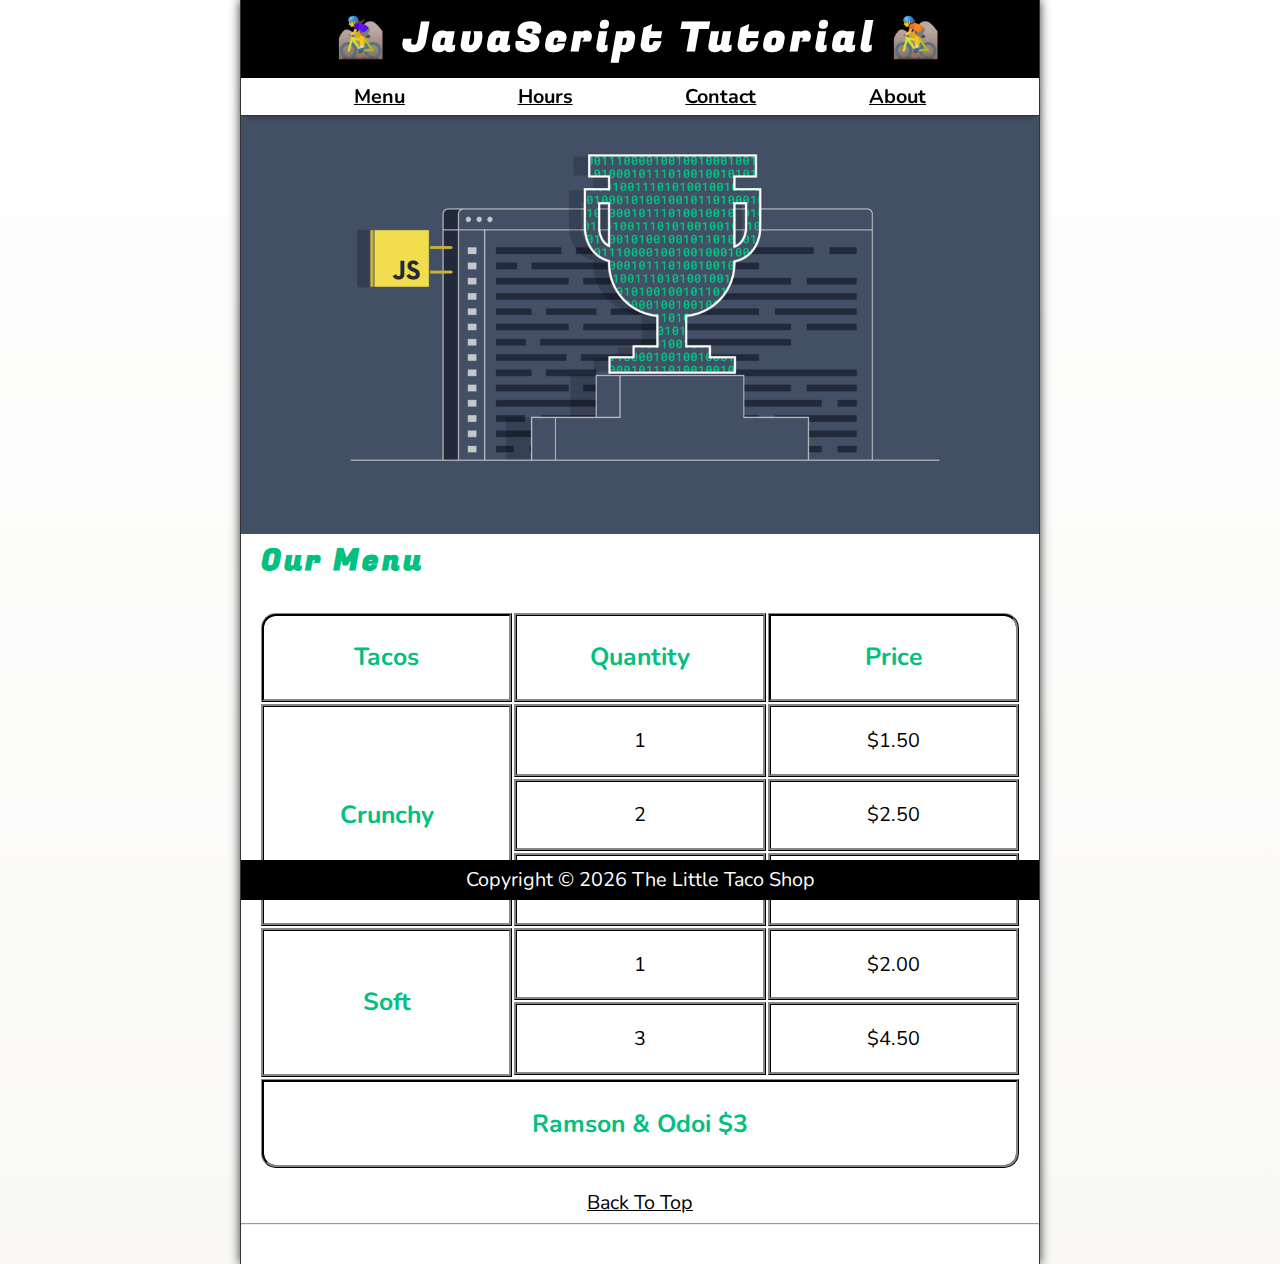
<file: index.html>
<!DOCTYPE html>
<html lang="en">
  <head>
    <meta charset="UTF-8" />
    <meta name="author" content="Ramson Odoi" />
    <meta
      name="description"
      content="The official website for the Little Taco Shop"
    />
    <meta http-equiv="X-UA-Compatible" content="IE=edge" />
    <meta name="viewport" content="width=device-width, initial-scale=1.0" />
    <title>The Little Taco Shop</title>
    <link rel="icon" href="favicon.ico" type="image/x-icon" />
    <link rel="stylesheet" href="/css/style.css">
    <script src="/js/main.js" defer></script>
  </head>

  <body>
    <header class="header">
      <h1 class="header__h1">JavaScript Tutorial</h1>
      <nav class="header__nav">
        <ul class="header__ul">
          <li>
            <a href="#menu"> Menu</a>
          </li>
          <li>
            <a href="hours.html"> Hours</a>
          </li>
          <li>
            <a href="contact.html">Contact</a>
          </li>
          <li>
            <a href="about.html"
              >About</a
            >
          </li>
        </ul>
      </nav>
    </header>
    <section class="hero">
        <h2 class="hero__h2">Bienvenidos!</h2>
        <figure>
            <img
              src="/img/JavaScript-Coding-Challenge_Luke-Newsletter.png"
              alt="JavaScript Coding Challenge"
              title="I love Javascript"
              width="1221"
              height="640"
            />
            <figcaption class="offscreen">JavaScript Coding Challenge</figcaption>
          </figure>
    </section>
    <main class="main">
      <article id="menu" class="main__">
        <h2>
            Our Menu
        </h2>
        <table class="menu__container" aria-describedby="blue">
                <thead>
                    <tr>
                        <th class="menu__header" scope="col">Tacos</th>
                        <th class="menu__header" scope="col">Quantity</th>
                        <th class="menu__header" scope="col">Price</th>
                    </tr>
                </thead>
                <tbody>
                    <tr>
                        <th class="menu__item menu__cr" scope="row" rowspan="3">
                            Crunchy
                        </th>
                        <td class="menu__item">1</td>
                        <td class="menu__item">$1.50</td>
                    </tr>
                    <tr>
                        <td class="menu__item">2</td>
                        <td class="menu__item">$2.50</td>
                    </tr>
                    <tr>
                        <td class="menu__item">3</td>
                        <td class="menu__item">$3.25</td>
                    </tr>
                    <tr>
                        <th class="menu__item menu__sf" scope="row" rowspan="3">Soft</th>
                        <td class="menu__item">1</td>
                        <td class="menu__item">$2.00</td>
                    </tr>
                    <tr>
                        <td class="menu__item">3</td>
                        <td class="menu__item">$4.50</td>
                    </tr>
                   
                </tbody>
                <tfoot>
                    <tr>
                        <td class="menu__item menu__cs" colspan="3"> Ramson &amp; Odoi $3</td>
                    </tr>
                </tfoot>   
        </table>
        <p class="center">
            <a href="#">Back To Top</a>
        </p>
      </article>
    </main>
    <hr>
    <footer class="footer">
        <p>
           <span class="nowrap"> Copyright &copy; <time id="year"></time> </span>
            <span class="nowrap">The Little Taco Shop </span>   
         </p>
    </footer>
  </body>
</html>
</file>
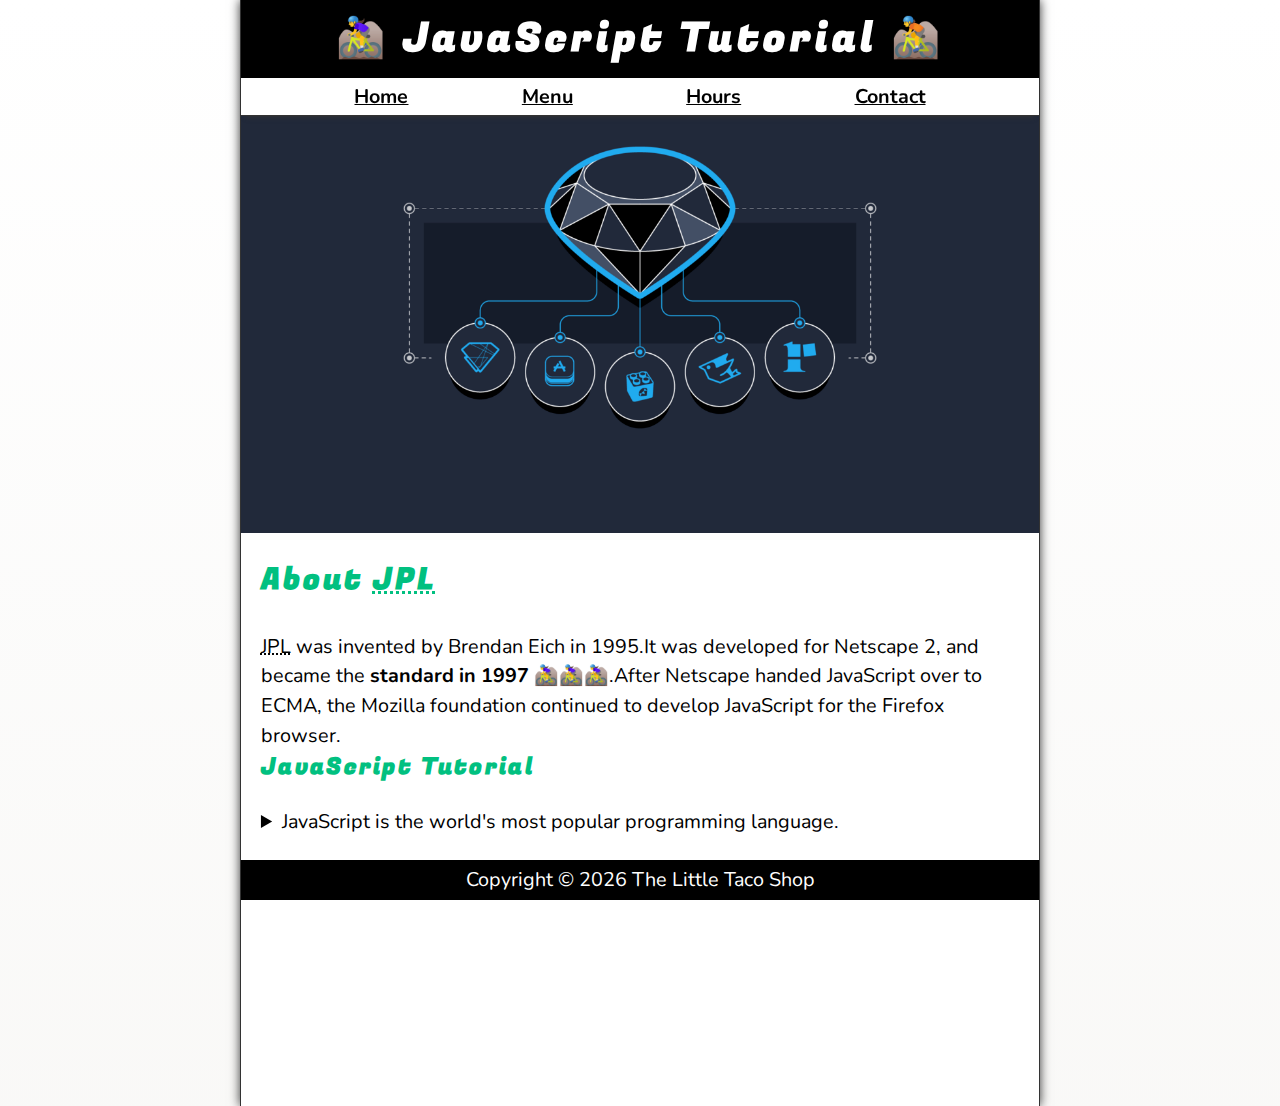
<file: about.html>
<!DOCTYPE html>
<html lang="en">
    <head>
        <meta charset="UTF-8" />
        <meta name="author" content="Ramson Odoi" />
        <meta
          name="description"
          content="About The Little Taco Shop"
        />
        <meta http-equiv="X-UA-Compatible" content="IE=edge" />
        <meta name="viewport" content="width=device-width, initial-scale=1.0" />
        <title>About The Little Taco Shop</title>
        <link rel="icon" href="favicon.ico" type="image/x-icon" />
        <link rel="stylesheet" href="/css/style.css">
        <script src="/js/main.js" defer></script>
      </head>
<body>
    <header class="header">
        <h1 class="header__h1"> JavaScript Tutorial</h1>
        <nav class="header__nav">
          <ul class="header__ul">
            <li>
                <a href="/"
                  >Home</a
                >
              </li>
            <li>
              <a href="/#menu"> Menu</a>
            </li>
            <li>
              <a href="hours.html"> Hours</a>
            </li>
            <li>
              <a href="contact.html">Contact</a>
            </li>
            
          </ul>
        </nav>
      </header>
      <section class="hero">
          <figure>
              <img
                src="img/the-many-shades-of-the-ruby-programming-language-Waldek_Newsletter.png"
                alt="many shades of the ruby programming language"
                title="many shades of the ruby programming language!"
                width="1223"
                height="640"
              />
              <figcaption class="offscreen">The manny shades of the ruby programming language                               </figcaption>
            </figure>
      </section>
      <main class="main">
        <article id="about" class="main__article about">
          <h2>About <abbr title="Javascript Programming Language">JPL</abbr></h2>
          <p>
            <abbr title="Javascript Programming Language">JPL</abbr> was invented
            by Brendan Eich in <time datetime="1995">1995</time>.It was developed
            for Netscape 2, and became the
            <strong>standard in 1997</strong> 🚵‍♀️🚵‍♀️🚵‍♀️.After Netscape handed
            JavaScript over to ECMA, the Mozilla foundation continued to develop
            JavaScript for the Firefox browser.
          </p>
          <aside class="about__trivia">
            <h3>JavaScript Tutorial</h3>
            <details>
              <summary>
                JavaScript is the world's most popular programming language.</summary>
                <p class="about__trivia-answer">
                JavaScript is the programming language of the Web. JavaScript is
                easy to learn
                One of many JavaScript HTML methods is getElementById().
              </p>
            </details>
          </aside>
        </article>
      </main>
      <footer class="footer">
        <p>
          <span class="nowrap"> Copyright &copy; <time id="year"></time> </span>
            <span class="nowrap">The Little Taco Shop </span>   
         </p>
    </footer>
</body>
</html>
</file>
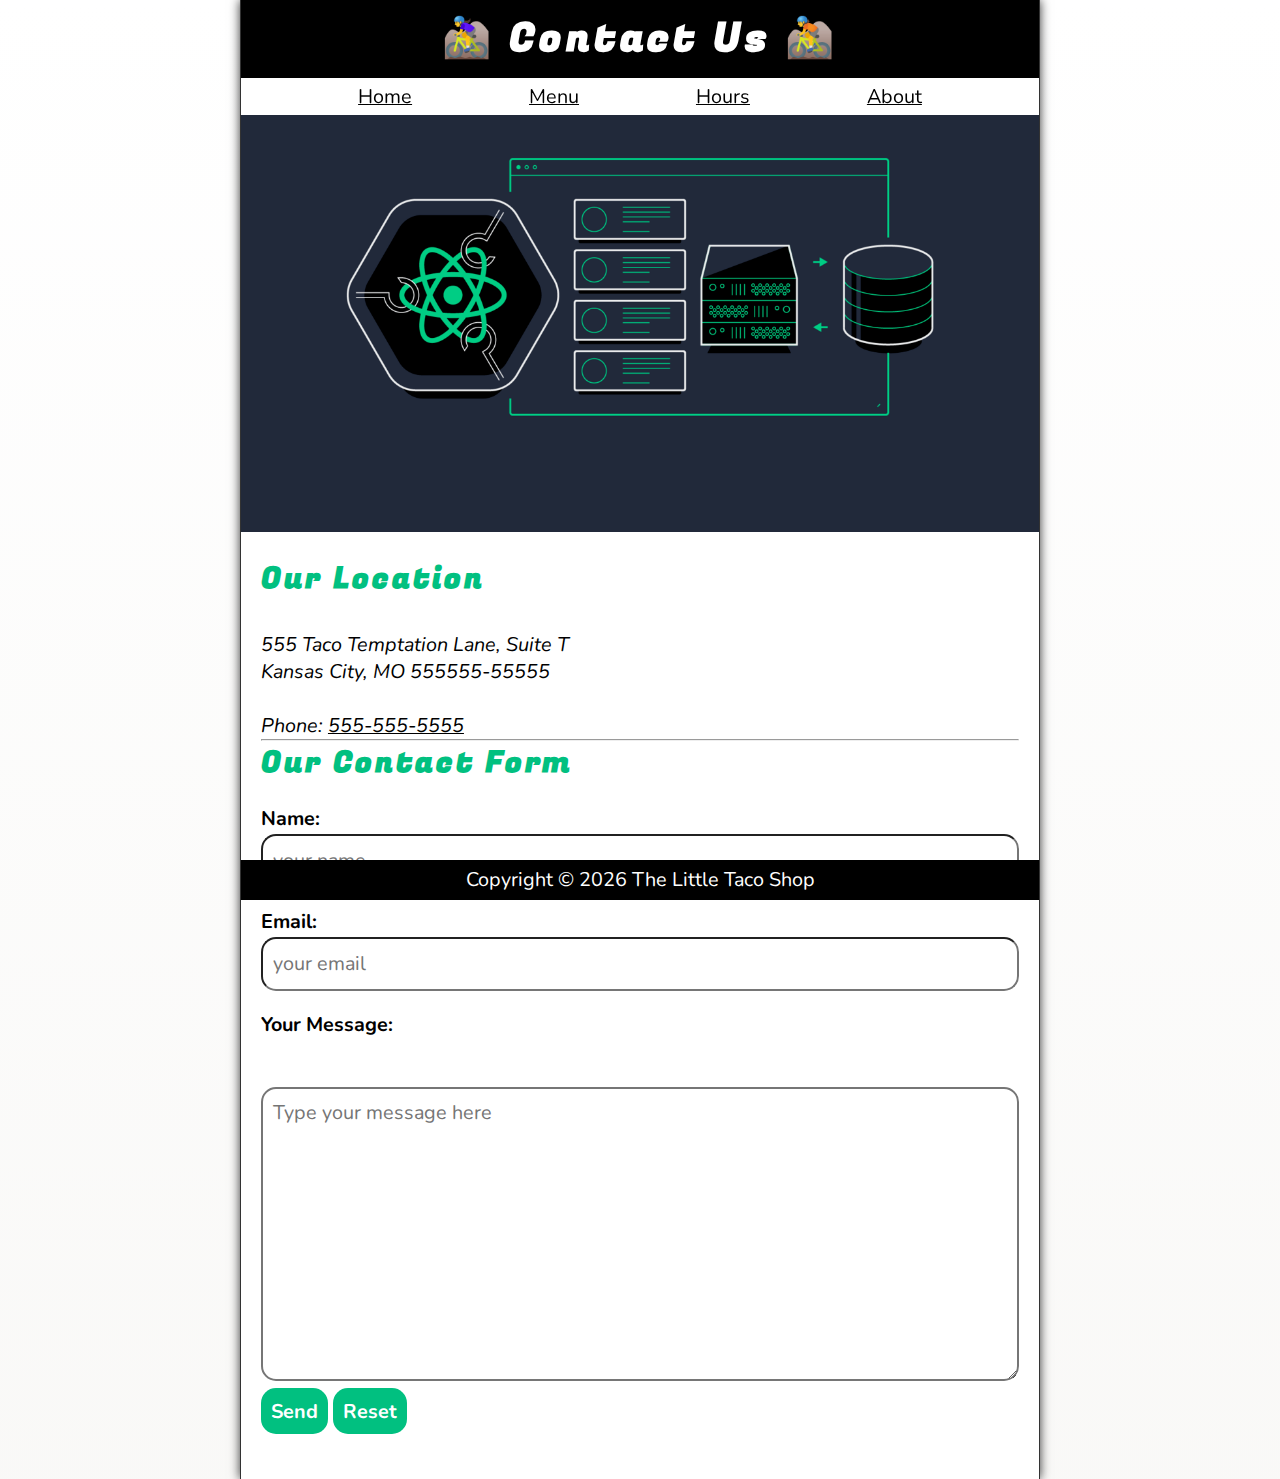
<file: contact.html>
<!DOCTYPE html>
<html lang="en">
  <head>
    <meta charset="UTF-8" />
    <meta name="author" content="Ramson Odoi" />
    <meta
      name="description"
      content="Contact information for The Little Taco Shop"
    />
    <meta http-equiv="X-UA-Compatible" content="IE=edge" />
    <meta name="viewport" content="width=device-width, initial-scale=1.0" />
    <title>Contact Us The - JPL</title>
    <link rel="icon" href="favicon.ico" type="image/x-icon" />
    <link rel="stylesheet" href="/css/style.css">
    <script src="/js/main.js" defer></script>
  </head>
  <body>
    <header class="header">
      <h1 class="header__h1">Contact Us</h1>
      <nav class="heaer__nav">
        <ul class="header__ul">
          <li>
            <a href="/">Home</a>
          </li>

          <li>
            <a href="/#menu">Menu</a>
          </li>
          <li>
            <a href="hours.html"> Hours</a>
          </li>
          <li>
            <a href="about.html">About</a>
          </li>
        </ul>
      </nav>
     
    </header>
    <section class="hero">
        <figure>
            <img
              src="/img/Stale-while-revalidate_Data_Fetching_with_React_Hooks-Waldek_Newsletter-.png"
              alt="stale while revalidate data"
              title="stale while revalidate data"
              width="1223"
              height="640"
            />
            <figcaption class="offscreen"> 
                Little Taco Shop Tacos
            </figcaption>
          </figure>
    </section>
    <main class="main">
        <article class="main__article">
          <article class="main__article">
            <h2>Our Location</h2>
            <address>
              555 Taco Temptation Lane, Suite T <br>
              Kansas City, MO 555555-55555
              <br><br>
              Phone: <a href="tel:+5555555555">555-555-5555</a>
            </address>
          </article>
          <hr>
          <article class="main__article contact">
            <h2 class="contact__h2">Our Contact Form</h2>
            <form action="https://httpbin.org/get" method="get" class="contact__form">
                <fieldset class="contact__fieldset">
                    <legend class="offscreen">
                        Send Us A Message
                    </legend>
                    <p class="contact__p">
                        <label class="contact__label" for="name">Name:</label>
                        <input class="contact__input"type="text" name="name" id="name"
                        placeholder="your name" required>
                    </p>
                    <p class="contact__p">
                      <label class="contact__label" for="email"> Email:</label>
                      <input class="contact__input"type="email" name="email" id="email" placeholder="your email" required>
                    </p>
                    <p class="contact__p">
                      <label class="contact__label" for="message">Your Message:</label>
                    </p>
                    <br>
                    <textarea  class="contact__textarea" name="message" id="message" cols="30" rows="10" placeholder="Type your message here"></textarea>
                </fieldset>
                <button class="contact__button" type="submit">Send</button>
                <button class="contact__button" type="reset">Reset</button>
            </form>
        </article>
    </main>
    <footer class="footer">
      <p>
        <span class="nowrap"> Copyright &copy; <time id="year"></time> </span>
          <span class="nowrap">The Little Taco Shop </span>   
       </p>
  </footer>
  </body>
</html>
</file>
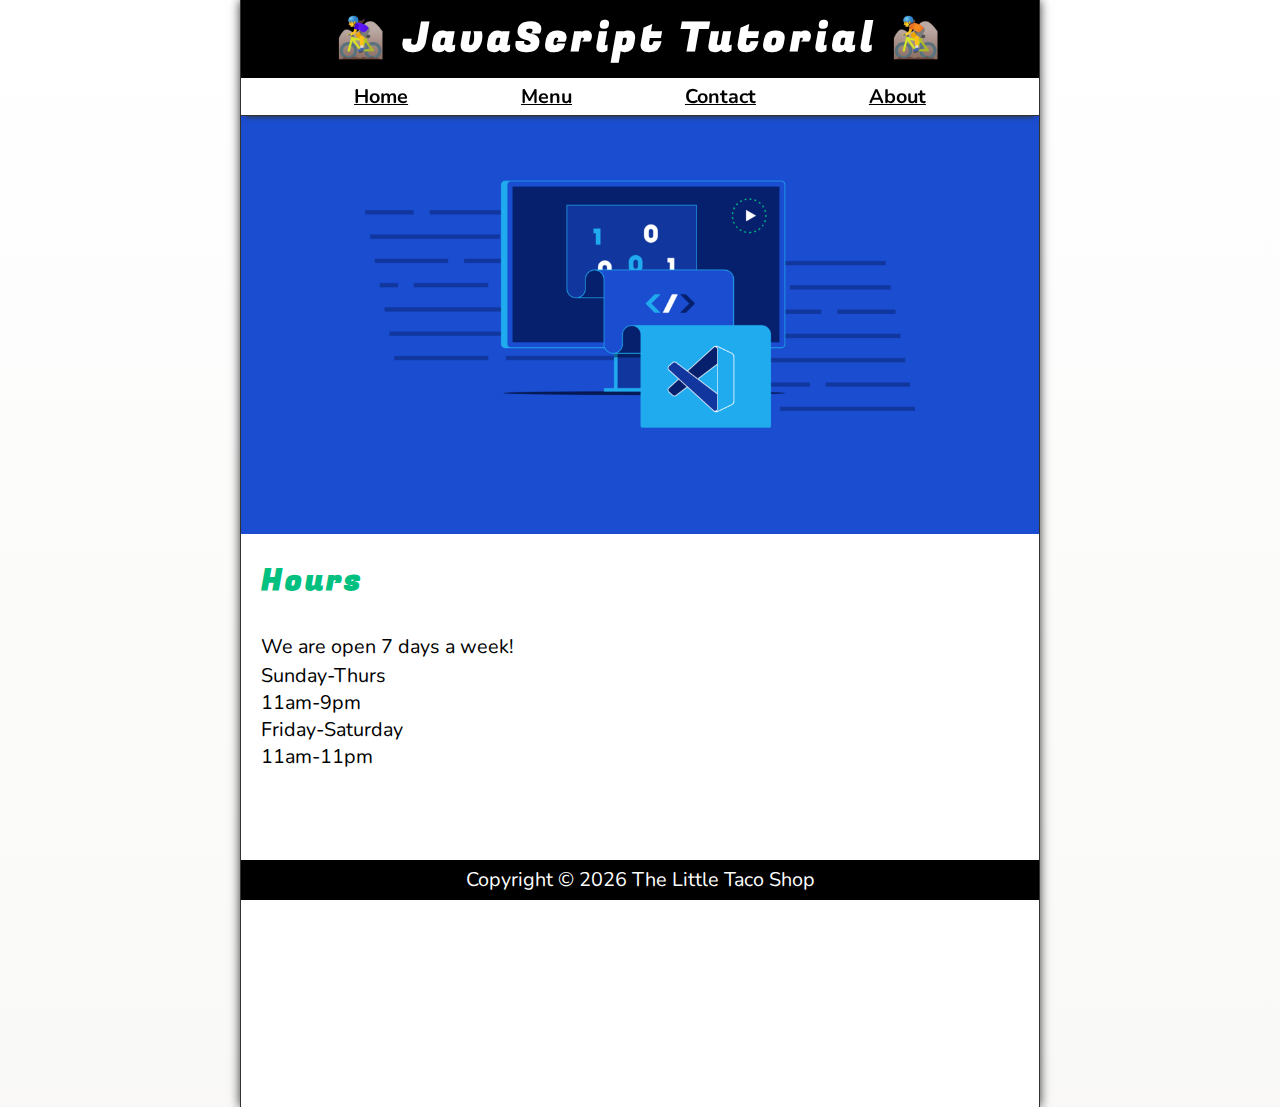
<file: hours.html>
<!DOCTYPE html>
<html lang="en">
  <head>
    <meta charset="UTF-8" />
    <meta http-equiv="X-UA-Compatible" content="IE=edge" />
    <meta name="viewport" content="width=device-width, initial-scale=1.0" />
    <title>LTS Hours</title>
    <link rel="icon" href="favicon.ico" type="image/x-icon" />
    <link rel="stylesheet" href="/css/style.css">
    <script src="/js/main.js" defer></script>
  </head>
  <body>
    <header class="header">
      <h1 class="header__h1">JavaScript Tutorial</h1>
      <nav class="header__nav">
        <ul class="header__ul">
          <li>
            <a href="/">Home</a>
          </li>
          <li>
            <a href="/#menu"> Menu</a>
          </li>
          <li>
            <a href="contact.html">Contact</a>
          </li>
          <li>
            <a href="/about.html">About</a>
          </li>
        </ul>
      </nav>  
    </header>
     <section class="hero">
        <figure>
            <img
              src="/img/VSCode_Tutorial_Lina_Newsletter__.png"
              alt="VSCode Tutorial"
              title="VSCode Tutorial Newsletter"
              width="1221"
              height="640"
            />
            <figcaption class="offscreen">
                A Tray of Tasty Tacos
            </figcaption>
          </figure>
     </section>
    <main class="main">
      <article class="main__article">
        <h2>Hours</h2>
        <p>
            We are open 7 days a week!
        </p>
        <dl>
            <dt>Sunday-Thurs</dt>
            <dd>11am-9pm</dd>
            <dt>Friday-Saturday</dt>
            <dd>11am-11pm</dd>
        </dl>
       
      </article>
    </main>
    <footer class="footer">
      <p>
        <span class="nowrap"> Copyright &copy; <time id="year"></time> </span>
          <span class="nowrap">The Little Taco Shop </span>   
       </p>
  </footer>
  </body>
</html>
</file>
<file: css/style.css>
@import url("https://fonts.googleapis.com/css2?family=Fugaz+One&family=Nunito&display=swap");

/* || RESET */

*,
*::after,
*::before {
  margin: 0;
  padding: 0;
  box-sizing: border-box;
}

img {
  display: block;
  max-width: 100%;
  height: auto;
}

input,
button,
textarea {
  font: inherit;
}

/* || VARIABLES */

:root {
  /* FONTS*/
  --FF: "Nunito", sans-serif;
  --FF-HEADING: "Fugaz One", cursive;
  --FS: clamp(1rem, 2.2vh, 1.5rem);

  /* COLORS */
  --BGCOLOR-FADE: #f3f2ef7d;
  --BGCOLOR: #ffffff;
  --BGIMAGE: linear-gradient(to bottom, var(--BGCOLOR), var(--BGCOLOR-FADE));
  --BODY-BGCOLOR: #fff;
  --BORDER-COLOR: #333;
  --BUTTON-COLOR:#fff;
  --FONT-COLOR: #000;
  --HEADER-BGCOLOR: #000;
  --HEADER-COLOR: #fff;
  --HERO-BGCOLOR: #c1dad2;
  --HERO-COLOR: #fff;
  --HIGHLIGHT-COLOR: #01c080;
  --LINK-ACTIVE: #f1dd4e;
  --LINK-COLOR: #000;
  --LINK-HOVER: hsla(0, 0%, 0%, 0.6);
  --NAV-BGCOLOR: #fff;

  /* BORDERS*/
  --BORDERS: 1px solid var(--BORDER-COLOR);
  --BORDER-RADIUS: 15px;

  /* STANDARD PADDING */

  --PADDING-TB: 0.25em; /*TB means top bottom*/
  --PADDING-SIDE: 2.5%;

  /* STANDARD MARGIN */

  --MARGIN: clamp(1em. 2.5vh, 1.5em);
}

@media (prefers-color-scheme:dark) {
    :root {
        --BGCOLOR-FADE: gray;
        --BGCOLOR:#000;
        --BODY-BGCOLOR:#333;
        --BORDER-COLOR:whitesmoke;
        --BUTTON-COLOR: #000;
        --FONT-COLOR:whitesmoke;
        --HEADER-COLOR:whitesmoke;
        --HERO-COLOR: #333;
        --HIGHLIGHT-COLOR:whitesmoke;
        --LINK-ACTIVE:rgb(252, 200, 103);
        --LINK-COLOR:whitesmoke;
        --LINK-HOVER:orange;
        --NAV-BGCOLOR: rgb(20, 20, 20); 

     }
}

/* || UTLILITY CLASSES*/

.offscreen {
  position: absolute;
  left: -10000px;
}

.nowrap {
  white-space: nowrap;
}

.center {
  text-align: center;
}

/* || GENERAL STYLES */

html {
  scroll-behavior: smooth;
  font-size: var(--FS);
  font-family: var(--FF);
  background-color: var(--BGCOLOR);
  background-image: var(--BGIMAGE);
}

body {
  background-color: var(--BODY-BGCOLOR);
  color: var(--FONT-COLOR);
  min-height: 100vh;
  max-width: 800px;
  margin: 0 auto;
  border-left: var(--BORDERS);
  border-right: var(--BORDERS);
  box-shadow: 0 0 10px var(--BORDER-COLOR);
}

h1,
h2,
h3 {
  font-family: var(--FF-HEADING);
  letter-spacing: 0.1em;
}

h2,
h3 {
  margin-bottom: 1em;
  color: var(--HIGHLIGHT-COLOR);
}

p {
  line-height: 1.5;
}

a:any-link {
  color: var(--LINK-COLOR);
}

a:hover,
a:focus-visible {
  color: var(--LINK-HOVER);
}

a:active {
  color: var(--LINK-ACTIVE);
}

/* ||HEADER */

.header {
  position: sticky;
  top: 0;
  z-index: 1;
}

.header__h1 {
  text-align: center;
  background-color: var(--HEADER-BGCOLOR);
  color: var(--HEADER-COLOR);
  padding: var(--PADDING-TB) var(--PADDING-SIDE);
}

.header__nav {
    background-color: var(--NAV-BGCOLOR);
    border-bottom: var(--BORDERS);
    font-weight: bold;
    box-shadow: 0 6px 5px -5px var(--BORDER-COLOR);
}

.header__ul {
    padding: var(--PADDING-TB) var(--PADDING-SIDE);
    list-style-type: none;
    display: flex;
    justify-content: space-evenly;
    gap: 1rem;
}

/* || HERO */

.hero {
    position: relative;
}

.hero__h2 {
    background-color: var(--HERO-BGCOLOR);
    color: var(--HERO-COLOR);
    padding: 0.25em 0.5em;
    text-shadow: 2px 2px 5px var(--BORDER-COLOR);
    position: absolute;
    top: -100px;
    left: 20px;
    animation: showWelcome 0.5s ease-in-out 1s forwards;
}

@keyframes showWelcome {
    0% {
        top: -20px;
        transform: skew(0deg, -5deg);
        scaleY:(0);
    }

    80%  {
        top: 30px;
        transform: skew(10deg, -5deg);
        scaleY:(1.2);
    }

    100% {
        top: 20px;
        transform: skew(-10deg, -5deg);
        scaleY:(1);
    }
}

/* || FOOTER */

.footer {
    position: sticky;
    bottom: 0;
    background-color: var(--HEADER-BGCOLOR);
    color: var(--HEADER-COLOR);
    padding: var(--PADDING-TB) var(--PADDING-SIDE);
    text-align: center;
}

/* || MAIN */

.main {
    padding: var(--PADDING-TB) var(--PADDING-SIDE);
}

.main__article {
    scroll-margin-top: 6.5rem;
    margin: var(--MARGIN);
}

.main__article:first-child {
    margin-top: 1em;
}

.main__article:last-child {
    min-height: calc(100vh - 20rem);
}

/* || ABOUT */
.about__trivia {
    margin: var(--MARGIN);
}

.about__trivia-answer{
    margin-top: 1em;
}

/* || CONTACT */

.contact__h2 {
    margin: 0;
}

.contact__fieldset {
    border: none;
}

.contact__p {
    margin: 1em 0;
}

.contact__label {
    display: block;
    font-weight: bold;
}

.contact__input,
.contact__textarea {
    padding: 0.5em;
    border-radius: var(--BORDER-RADIUS);
    border-width: 2px;
    width: 100%;
}

.contact__button {
    padding: 0.5em;
    border-radius: var(--BORDER-RADIUS);
    background-color: var(--HIGHLIGHT-COLOR);
    color: var(--BUTTON-COLOR);
    border: none;
    font-weight: bold;
}

/* || MENU */

thead,
tbody,
tfoot,
tr {
    display: contents;
}

.menu__container {
    display: grid;
    grid-template-columns: repeat(3, 1fr);
    grid-template-areas: 
    "hd1 hd2 hd3" /*headers*/
    "cr cr1 c1p" /*Crunchy*/
    "cr cr2 c2p"
    "cr cr3 c3p"
    "sf sf1 sf1p" /*Soft*/
    "sf sf2 sf2p"
    "sf sf3 sf3p"
    "cs cs cs";/*ramson & odoi*/
    gap:0.1em;
    margin-bottom: 1em;
}

.menu__cr {
    grid-area: cr;
}

.menu__sf {
    grid-area: sf;
}

.menu__cs {
    grid-area: cs;
}

.menu__cr,
.menu__sf,
.menu__cs,
.menu__header {
    color: var(--HIGHLIGHT-COLOR);
    font-weight: bold;
    height: 100%;
    display: grid;
    place-content: center;
}


.menu__header,
.menu__item {
    width: 100%;
    padding: 1em;
    border: medium  ridge var(--BORDER-COLOR);
}

.menu__item {
    display: grid;
    place-content: center;
}

thead th:first-child {
    border-top-left-radius: var(--BORDER-RADIUS);
}

thead th:last-child {
    border-top-right-radius: var(--BORDER-RADIUS);
}

tfoot td {
    border-bottom-left-radius: var(--BORDER-RADIUS);
    border-bottom-right-radius: var(--BORDER-RADIUS);
}

@media screen and (min-width: 576px) {
    .header__h1::before {
        content: '🚵‍♀️  ';
    }
    .header__h1::after {
        content: '  🚵';
    }

    .menu__header,
    .menu__cr,
    .menu__sf,
    .menu__cs {
        font-size: 125%;
    }
}
</file>
